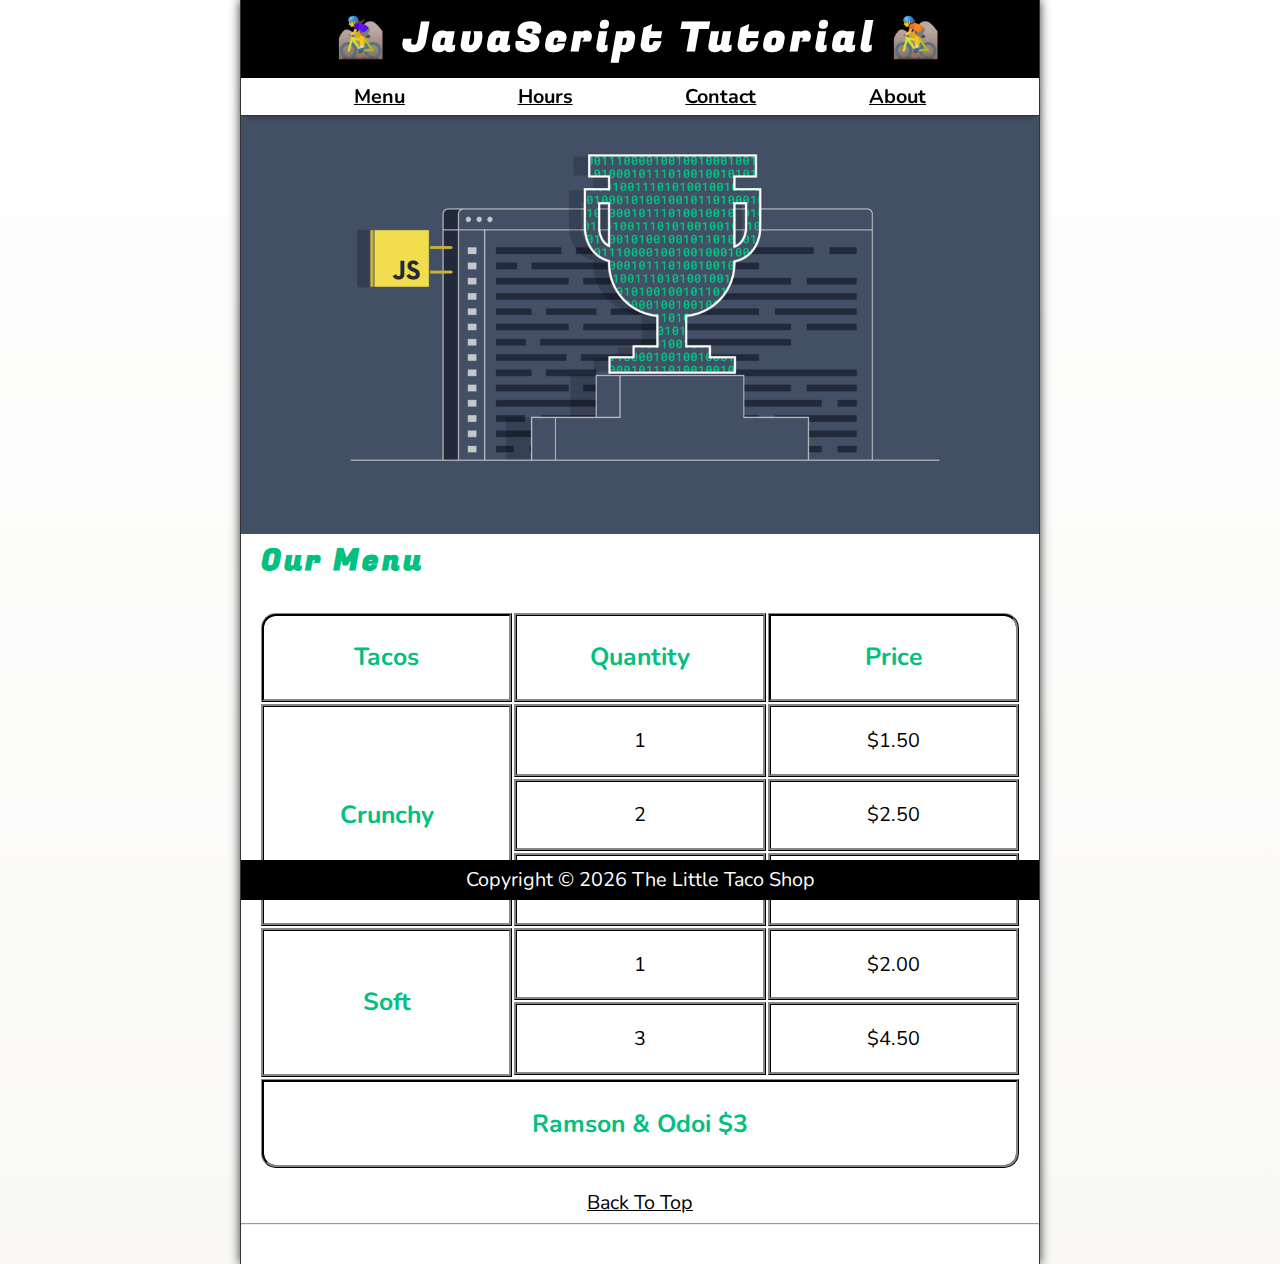
<file: index.html>
<!DOCTYPE html>
<html lang="en">
  <head>
    <meta charset="UTF-8" />
    <meta name="author" content="Ramson Odoi" />
    <meta
      name="description"
      content="The official website for the Little Taco Shop"
    />
    <meta http-equiv="X-UA-Compatible" content="IE=edge" />
    <meta name="viewport" content="width=device-width, initial-scale=1.0" />
    <title>The Little Taco Shop</title>
    <link rel="icon" href="favicon.ico" type="image/x-icon" />
    <link rel="stylesheet" href="/css/style.css">
    <script src="/js/main.js" defer></script>
  </head>

  <body>
    <header class="header">
      <h1 class="header__h1">JavaScript Tutorial</h1>
      <nav class="header__nav">
        <ul class="header__ul">
          <li>
            <a href="#menu"> Menu</a>
          </li>
          <li>
            <a href="hours.html"> Hours</a>
          </li>
          <li>
            <a href="contact.html">Contact</a>
          </li>
          <li>
            <a href="about.html"
              >About</a
            >
          </li>
        </ul>
      </nav>
    </header>
    <section class="hero">
        <h2 class="hero__h2">Bienvenidos!</h2>
        <figure>
            <img
              src="/img/JavaScript-Coding-Challenge_Luke-Newsletter.png"
              alt="JavaScript Coding Challenge"
              title="I love Javascript"
              width="1221"
              height="640"
            />
            <figcaption class="offscreen">JavaScript Coding Challenge</figcaption>
          </figure>
    </section>
    <main class="main">
      <article id="menu" class="main__">
        <h2>
            Our Menu
        </h2>
        <table class="menu__container" aria-describedby="blue">
                <thead>
                    <tr>
                        <th class="menu__header" scope="col">Tacos</th>
                        <th class="menu__header" scope="col">Quantity</th>
                        <th class="menu__header" scope="col">Price</th>
                    </tr>
                </thead>
                <tbody>
                    <tr>
                        <th class="menu__item menu__cr" scope="row" rowspan="3">
                            Crunchy
                        </th>
                        <td class="menu__item">1</td>
                        <td class="menu__item">$1.50</td>
                    </tr>
                    <tr>
                        <td class="menu__item">2</td>
                        <td class="menu__item">$2.50</td>
                    </tr>
                    <tr>
                        <td class="menu__item">3</td>
                        <td class="menu__item">$3.25</td>
                    </tr>
                    <tr>
                        <th class="menu__item menu__sf" scope="row" rowspan="3">Soft</th>
                        <td class="menu__item">1</td>
                        <td class="menu__item">$2.00</td>
                    </tr>
                    <tr>
                        <td class="menu__item">3</td>
                        <td class="menu__item">$4.50</td>
                    </tr>
                   
                </tbody>
                <tfoot>
                    <tr>
                        <td class="menu__item menu__cs" colspan="3"> Ramson &amp; Odoi $3</td>
                    </tr>
                </tfoot>   
        </table>
        <p class="center">
            <a href="#">Back To Top</a>
        </p>
      </article>
    </main>
    <hr>
    <footer class="footer">
        <p>
           <span class="nowrap"> Copyright &copy; <time id="year"></time> </span>
            <span class="nowrap">The Little Taco Shop </span>   
         </p>
    </footer>
  </body>
</html>
</file>
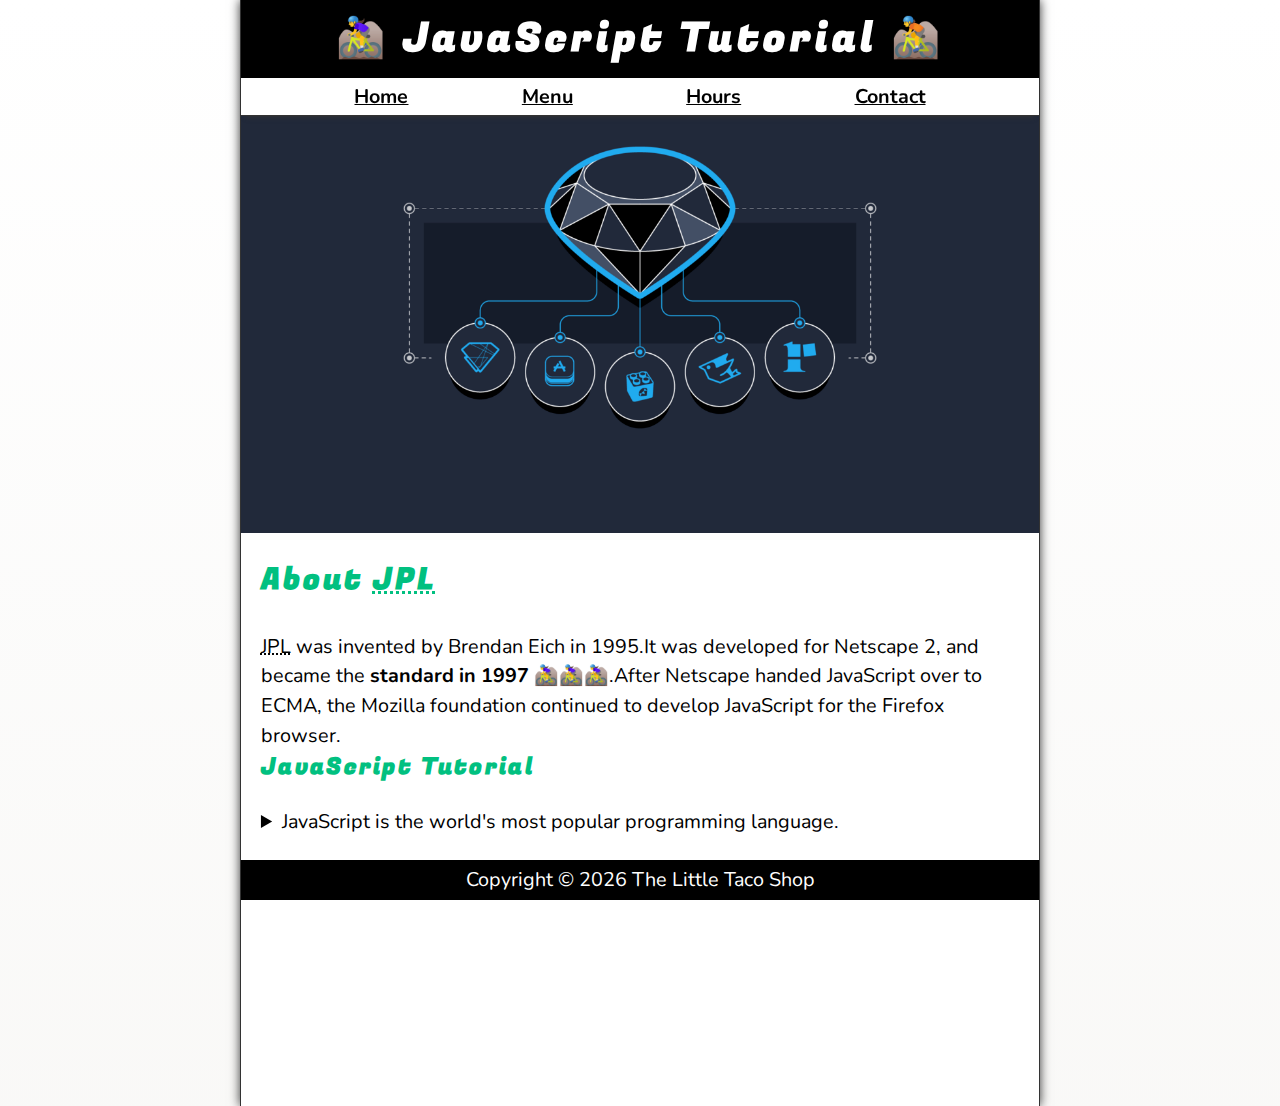
<file: about.html>
<!DOCTYPE html>
<html lang="en">
    <head>
        <meta charset="UTF-8" />
        <meta name="author" content="Ramson Odoi" />
        <meta
          name="description"
          content="About The Little Taco Shop"
        />
        <meta http-equiv="X-UA-Compatible" content="IE=edge" />
        <meta name="viewport" content="width=device-width, initial-scale=1.0" />
        <title>About The Little Taco Shop</title>
        <link rel="icon" href="favicon.ico" type="image/x-icon" />
        <link rel="stylesheet" href="/css/style.css">
        <script src="/js/main.js" defer></script>
      </head>
<body>
    <header class="header">
        <h1 class="header__h1"> JavaScript Tutorial</h1>
        <nav class="header__nav">
          <ul class="header__ul">
            <li>
                <a href="/"
                  >Home</a
                >
              </li>
            <li>
              <a href="/#menu"> Menu</a>
            </li>
            <li>
              <a href="hours.html"> Hours</a>
            </li>
            <li>
              <a href="contact.html">Contact</a>
            </li>
            
          </ul>
        </nav>
      </header>
      <section class="hero">
          <figure>
              <img
                src="img/the-many-shades-of-the-ruby-programming-language-Waldek_Newsletter.png"
                alt="many shades of the ruby programming language"
                title="many shades of the ruby programming language!"
                width="1223"
                height="640"
              />
              <figcaption class="offscreen">The manny shades of the ruby programming language                               </figcaption>
            </figure>
      </section>
      <main class="main">
        <article id="about" class="main__article about">
          <h2>About <abbr title="Javascript Programming Language">JPL</abbr></h2>
          <p>
            <abbr title="Javascript Programming Language">JPL</abbr> was invented
            by Brendan Eich in <time datetime="1995">1995</time>.It was developed
            for Netscape 2, and became the
            <strong>standard in 1997</strong> 🚵‍♀️🚵‍♀️🚵‍♀️.After Netscape handed
            JavaScript over to ECMA, the Mozilla foundation continued to develop
            JavaScript for the Firefox browser.
          </p>
          <aside class="about__trivia">
            <h3>JavaScript Tutorial</h3>
            <details>
              <summary>
                JavaScript is the world's most popular programming language.</summary>
                <p class="about__trivia-answer">
                JavaScript is the programming language of the Web. JavaScript is
                easy to learn
                One of many JavaScript HTML methods is getElementById().
              </p>
            </details>
          </aside>
        </article>
      </main>
      <footer class="footer">
        <p>
          <span class="nowrap"> Copyright &copy; <time id="year"></time> </span>
            <span class="nowrap">The Little Taco Shop </span>   
         </p>
    </footer>
</body>
</html>
</file>
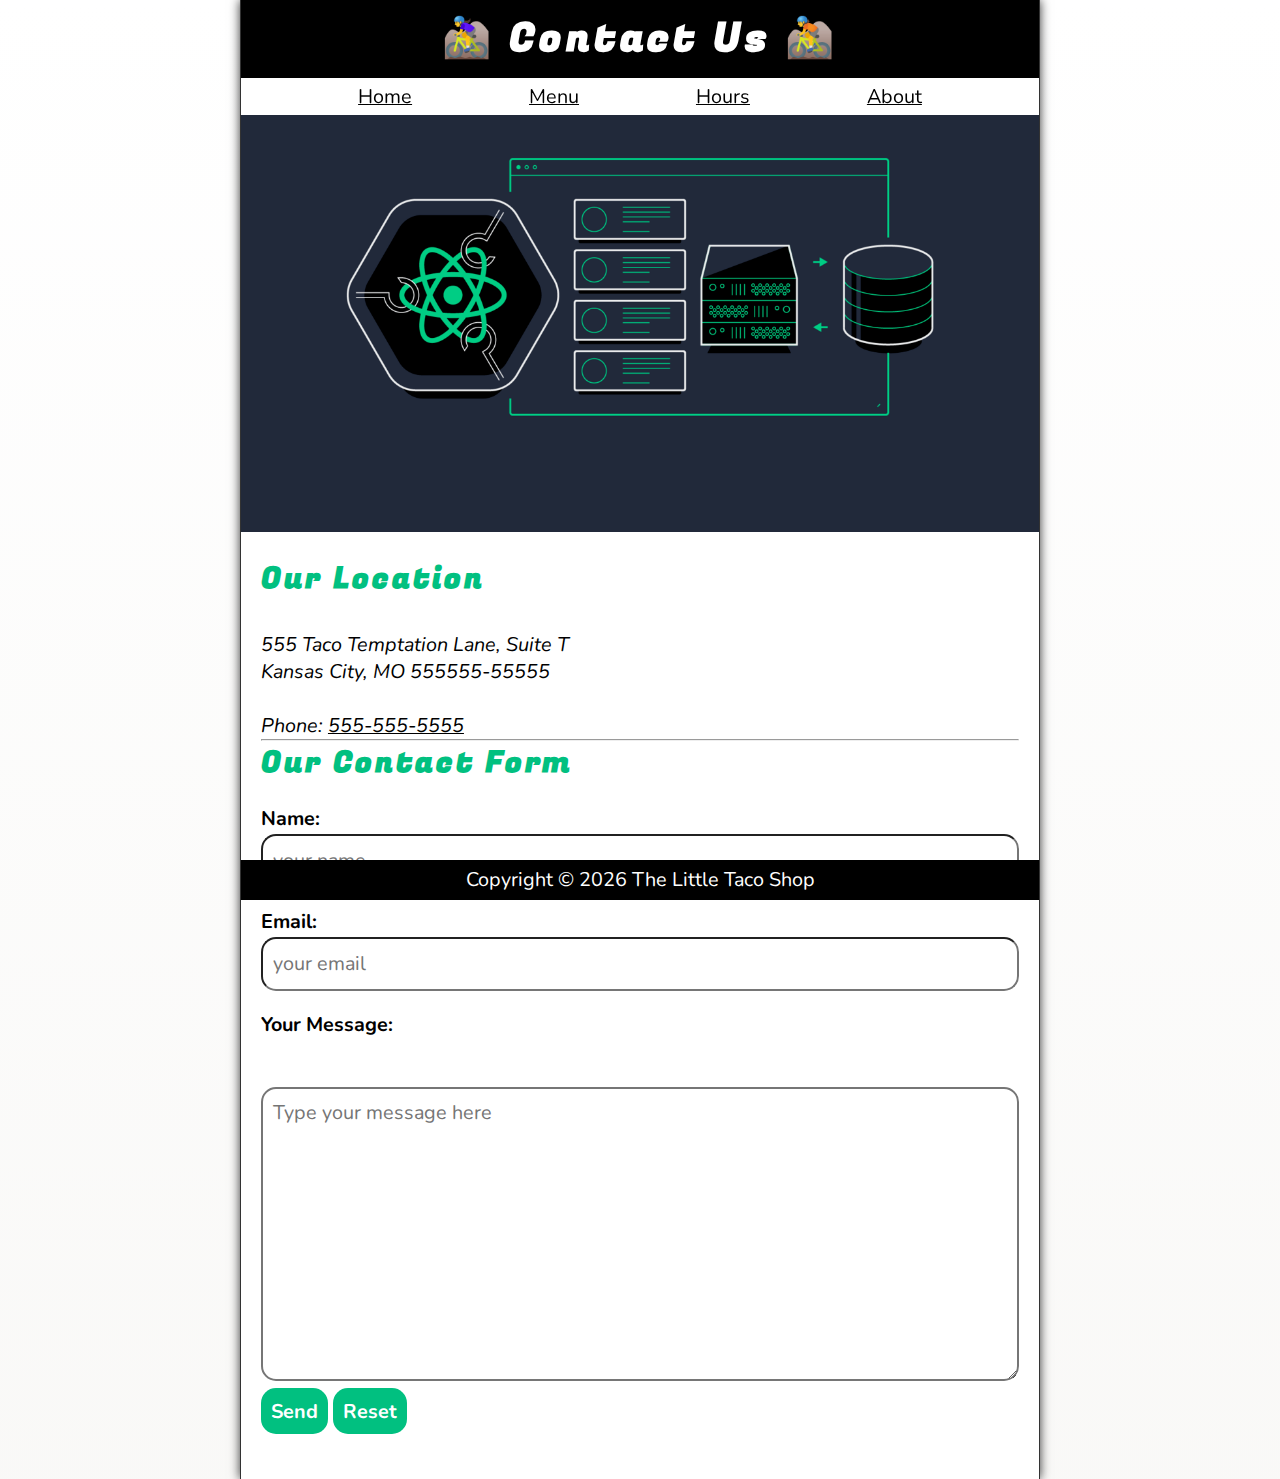
<file: contact.html>
<!DOCTYPE html>
<html lang="en">
  <head>
    <meta charset="UTF-8" />
    <meta name="author" content="Ramson Odoi" />
    <meta
      name="description"
      content="Contact information for The Little Taco Shop"
    />
    <meta http-equiv="X-UA-Compatible" content="IE=edge" />
    <meta name="viewport" content="width=device-width, initial-scale=1.0" />
    <title>Contact Us The - JPL</title>
    <link rel="icon" href="favicon.ico" type="image/x-icon" />
    <link rel="stylesheet" href="/css/style.css">
    <script src="/js/main.js" defer></script>
  </head>
  <body>
    <header class="header">
      <h1 class="header__h1">Contact Us</h1>
      <nav class="heaer__nav">
        <ul class="header__ul">
          <li>
            <a href="/">Home</a>
          </li>

          <li>
            <a href="/#menu">Menu</a>
          </li>
          <li>
            <a href="hours.html"> Hours</a>
          </li>
          <li>
            <a href="about.html">About</a>
          </li>
        </ul>
      </nav>
     
    </header>
    <section class="hero">
        <figure>
            <img
              src="/img/Stale-while-revalidate_Data_Fetching_with_React_Hooks-Waldek_Newsletter-.png"
              alt="stale while revalidate data"
              title="stale while revalidate data"
              width="1223"
              height="640"
            />
            <figcaption class="offscreen"> 
                Little Taco Shop Tacos
            </figcaption>
          </figure>
    </section>
    <main class="main">
        <article class="main__article">
          <article class="main__article">
            <h2>Our Location</h2>
            <address>
              555 Taco Temptation Lane, Suite T <br>
              Kansas City, MO 555555-55555
              <br><br>
              Phone: <a href="tel:+5555555555">555-555-5555</a>
            </address>
          </article>
          <hr>
          <article class="main__article contact">
            <h2 class="contact__h2">Our Contact Form</h2>
            <form action="https://httpbin.org/get" method="get" class="contact__form">
                <fieldset class="contact__fieldset">
                    <legend class="offscreen">
                        Send Us A Message
                    </legend>
                    <p class="contact__p">
                        <label class="contact__label" for="name">Name:</label>
                        <input class="contact__input"type="text" name="name" id="name"
                        placeholder="your name" required>
                    </p>
                    <p class="contact__p">
                      <label class="contact__label" for="email"> Email:</label>
                      <input class="contact__input"type="email" name="email" id="email" placeholder="your email" required>
                    </p>
                    <p class="contact__p">
                      <label class="contact__label" for="message">Your Message:</label>
                    </p>
                    <br>
                    <textarea  class="contact__textarea" name="message" id="message" cols="30" rows="10" placeholder="Type your message here"></textarea>
                </fieldset>
                <button class="contact__button" type="submit">Send</button>
                <button class="contact__button" type="reset">Reset</button>
            </form>
        </article>
    </main>
    <footer class="footer">
      <p>
        <span class="nowrap"> Copyright &copy; <time id="year"></time> </span>
          <span class="nowrap">The Little Taco Shop </span>   
       </p>
  </footer>
  </body>
</html>
</file>
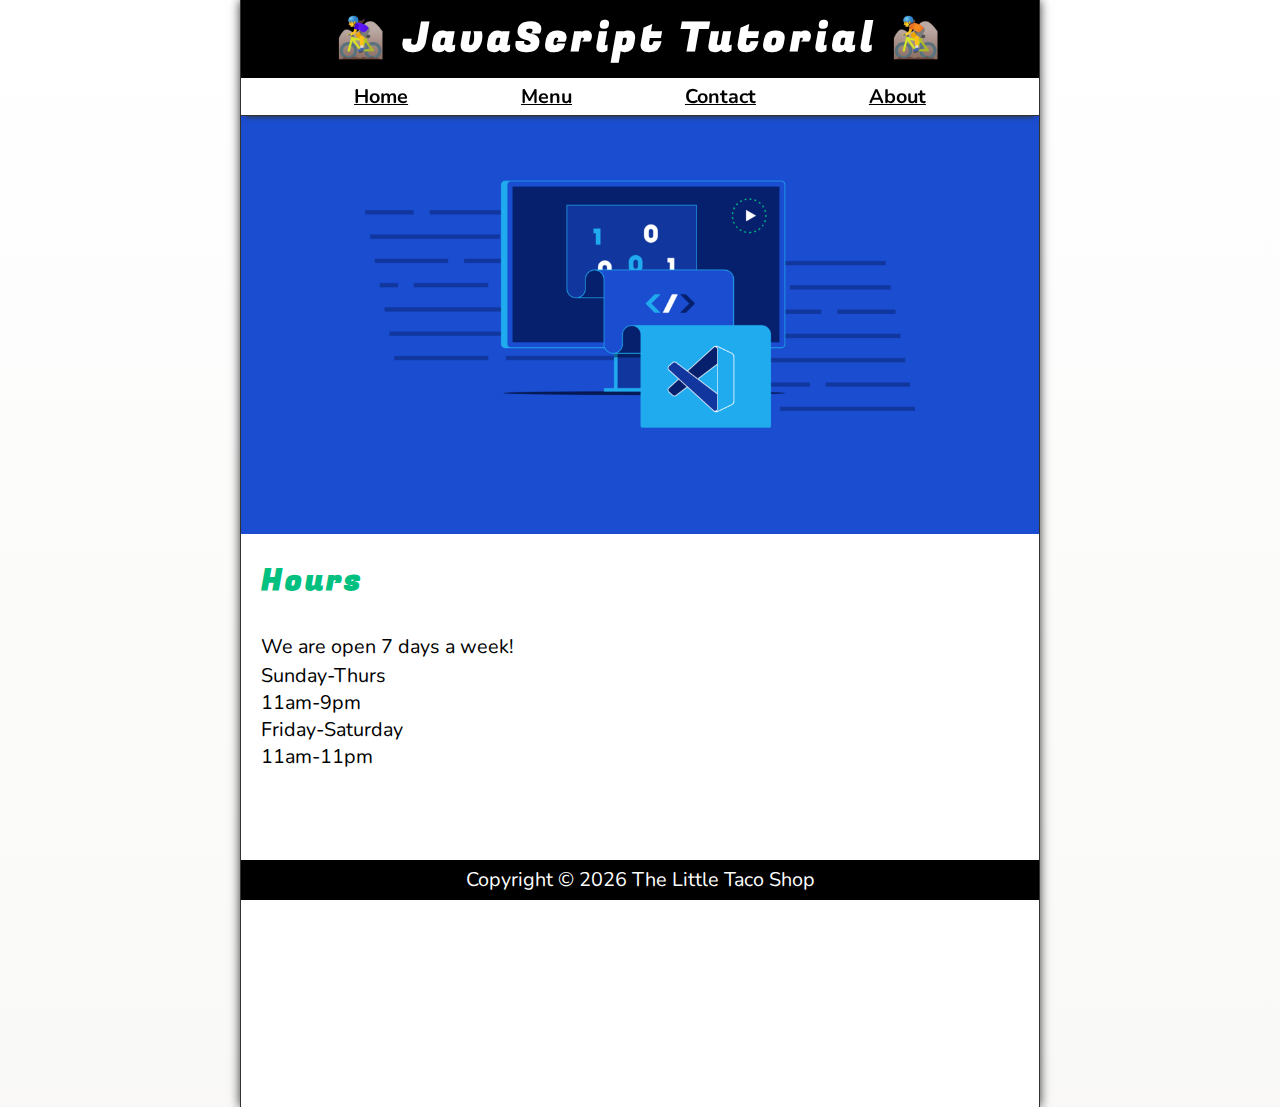
<file: hours.html>
<!DOCTYPE html>
<html lang="en">
  <head>
    <meta charset="UTF-8" />
    <meta http-equiv="X-UA-Compatible" content="IE=edge" />
    <meta name="viewport" content="width=device-width, initial-scale=1.0" />
    <title>LTS Hours</title>
    <link rel="icon" href="favicon.ico" type="image/x-icon" />
    <link rel="stylesheet" href="/css/style.css">
    <script src="/js/main.js" defer></script>
  </head>
  <body>
    <header class="header">
      <h1 class="header__h1">JavaScript Tutorial</h1>
      <nav class="header__nav">
        <ul class="header__ul">
          <li>
            <a href="/">Home</a>
          </li>
          <li>
            <a href="/#menu"> Menu</a>
          </li>
          <li>
            <a href="contact.html">Contact</a>
          </li>
          <li>
            <a href="/about.html">About</a>
          </li>
        </ul>
      </nav>  
    </header>
     <section class="hero">
        <figure>
            <img
              src="/img/VSCode_Tutorial_Lina_Newsletter__.png"
              alt="VSCode Tutorial"
              title="VSCode Tutorial Newsletter"
              width="1221"
              height="640"
            />
            <figcaption class="offscreen">
                A Tray of Tasty Tacos
            </figcaption>
          </figure>
     </section>
    <main class="main">
      <article class="main__article">
        <h2>Hours</h2>
        <p>
            We are open 7 days a week!
        </p>
        <dl>
            <dt>Sunday-Thurs</dt>
            <dd>11am-9pm</dd>
            <dt>Friday-Saturday</dt>
            <dd>11am-11pm</dd>
        </dl>
       
      </article>
    </main>
    <footer class="footer">
      <p>
        <span class="nowrap"> Copyright &copy; <time id="year"></time> </span>
          <span class="nowrap">The Little Taco Shop </span>   
       </p>
  </footer>
  </body>
</html>
</file>
<file: css/style.css>
@import url("https://fonts.googleapis.com/css2?family=Fugaz+One&family=Nunito&display=swap");

/* || RESET */

*,
*::after,
*::before {
  margin: 0;
  padding: 0;
  box-sizing: border-box;
}

img {
  display: block;
  max-width: 100%;
  height: auto;
}

input,
button,
textarea {
  font: inherit;
}

/* || VARIABLES */

:root {
  /* FONTS*/
  --FF: "Nunito", sans-serif;
  --FF-HEADING: "Fugaz One", cursive;
  --FS: clamp(1rem, 2.2vh, 1.5rem);

  /* COLORS */
  --BGCOLOR-FADE: #f3f2ef7d;
  --BGCOLOR: #ffffff;
  --BGIMAGE: linear-gradient(to bottom, var(--BGCOLOR), var(--BGCOLOR-FADE));
  --BODY-BGCOLOR: #fff;
  --BORDER-COLOR: #333;
  --BUTTON-COLOR:#fff;
  --FONT-COLOR: #000;
  --HEADER-BGCOLOR: #000;
  --HEADER-COLOR: #fff;
  --HERO-BGCOLOR: #c1dad2;
  --HERO-COLOR: #fff;
  --HIGHLIGHT-COLOR: #01c080;
  --LINK-ACTIVE: #f1dd4e;
  --LINK-COLOR: #000;
  --LINK-HOVER: hsla(0, 0%, 0%, 0.6);
  --NAV-BGCOLOR: #fff;

  /* BORDERS*/
  --BORDERS: 1px solid var(--BORDER-COLOR);
  --BORDER-RADIUS: 15px;

  /* STANDARD PADDING */

  --PADDING-TB: 0.25em; /*TB means top bottom*/
  --PADDING-SIDE: 2.5%;

  /* STANDARD MARGIN */

  --MARGIN: clamp(1em. 2.5vh, 1.5em);
}

@media (prefers-color-scheme:dark) {
    :root {
        --BGCOLOR-FADE: gray;
        --BGCOLOR:#000;
        --BODY-BGCOLOR:#333;
        --BORDER-COLOR:whitesmoke;
        --BUTTON-COLOR: #000;
        --FONT-COLOR:whitesmoke;
        --HEADER-COLOR:whitesmoke;
        --HERO-COLOR: #333;
        --HIGHLIGHT-COLOR:whitesmoke;
        --LINK-ACTIVE:rgb(252, 200, 103);
        --LINK-COLOR:whitesmoke;
        --LINK-HOVER:orange;
        --NAV-BGCOLOR: rgb(20, 20, 20); 

     }
}

/* || UTLILITY CLASSES*/

.offscreen {
  position: absolute;
  left: -10000px;
}

.nowrap {
  white-space: nowrap;
}

.center {
  text-align: center;
}

/* || GENERAL STYLES */

html {
  scroll-behavior: smooth;
  font-size: var(--FS);
  font-family: var(--FF);
  background-color: var(--BGCOLOR);
  background-image: var(--BGIMAGE);
}

body {
  background-color: var(--BODY-BGCOLOR);
  color: var(--FONT-COLOR);
  min-height: 100vh;
  max-width: 800px;
  margin: 0 auto;
  border-left: var(--BORDERS);
  border-right: var(--BORDERS);
  box-shadow: 0 0 10px var(--BORDER-COLOR);
}

h1,
h2,
h3 {
  font-family: var(--FF-HEADING);
  letter-spacing: 0.1em;
}

h2,
h3 {
  margin-bottom: 1em;
  color: var(--HIGHLIGHT-COLOR);
}

p {
  line-height: 1.5;
}

a:any-link {
  color: var(--LINK-COLOR);
}

a:hover,
a:focus-visible {
  color: var(--LINK-HOVER);
}

a:active {
  color: var(--LINK-ACTIVE);
}

/* ||HEADER */

.header {
  position: sticky;
  top: 0;
  z-index: 1;
}

.header__h1 {
  text-align: center;
  background-color: var(--HEADER-BGCOLOR);
  color: var(--HEADER-COLOR);
  padding: var(--PADDING-TB) var(--PADDING-SIDE);
}

.header__nav {
    background-color: var(--NAV-BGCOLOR);
    border-bottom: var(--BORDERS);
    font-weight: bold;
    box-shadow: 0 6px 5px -5px var(--BORDER-COLOR);
}

.header__ul {
    padding: var(--PADDING-TB) var(--PADDING-SIDE);
    list-style-type: none;
    display: flex;
    justify-content: space-evenly;
    gap: 1rem;
}

/* || HERO */

.hero {
    position: relative;
}

.hero__h2 {
    background-color: var(--HERO-BGCOLOR);
    color: var(--HERO-COLOR);
    padding: 0.25em 0.5em;
    text-shadow: 2px 2px 5px var(--BORDER-COLOR);
    position: absolute;
    top: -100px;
    left: 20px;
    animation: showWelcome 0.5s ease-in-out 1s forwards;
}

@keyframes showWelcome {
    0% {
        top: -20px;
        transform: skew(0deg, -5deg);
        scaleY:(0);
    }

    80%  {
        top: 30px;
        transform: skew(10deg, -5deg);
        scaleY:(1.2);
    }

    100% {
        top: 20px;
        transform: skew(-10deg, -5deg);
        scaleY:(1);
    }
}

/* || FOOTER */

.footer {
    position: sticky;
    bottom: 0;
    background-color: var(--HEADER-BGCOLOR);
    color: var(--HEADER-COLOR);
    padding: var(--PADDING-TB) var(--PADDING-SIDE);
    text-align: center;
}

/* || MAIN */

.main {
    padding: var(--PADDING-TB) var(--PADDING-SIDE);
}

.main__article {
    scroll-margin-top: 6.5rem;
    margin: var(--MARGIN);
}

.main__article:first-child {
    margin-top: 1em;
}

.main__article:last-child {
    min-height: calc(100vh - 20rem);
}

/* || ABOUT */
.about__trivia {
    margin: var(--MARGIN);
}

.about__trivia-answer{
    margin-top: 1em;
}

/* || CONTACT */

.contact__h2 {
    margin: 0;
}

.contact__fieldset {
    border: none;
}

.contact__p {
    margin: 1em 0;
}

.contact__label {
    display: block;
    font-weight: bold;
}

.contact__input,
.contact__textarea {
    padding: 0.5em;
    border-radius: var(--BORDER-RADIUS);
    border-width: 2px;
    width: 100%;
}

.contact__button {
    padding: 0.5em;
    border-radius: var(--BORDER-RADIUS);
    background-color: var(--HIGHLIGHT-COLOR);
    color: var(--BUTTON-COLOR);
    border: none;
    font-weight: bold;
}

/* || MENU */

thead,
tbody,
tfoot,
tr {
    display: contents;
}

.menu__container {
    display: grid;
    grid-template-columns: repeat(3, 1fr);
    grid-template-areas: 
    "hd1 hd2 hd3" /*headers*/
    "cr cr1 c1p" /*Crunchy*/
    "cr cr2 c2p"
    "cr cr3 c3p"
    "sf sf1 sf1p" /*Soft*/
    "sf sf2 sf2p"
    "sf sf3 sf3p"
    "cs cs cs";/*ramson & odoi*/
    gap:0.1em;
    margin-bottom: 1em;
}

.menu__cr {
    grid-area: cr;
}

.menu__sf {
    grid-area: sf;
}

.menu__cs {
    grid-area: cs;
}

.menu__cr,
.menu__sf,
.menu__cs,
.menu__header {
    color: var(--HIGHLIGHT-COLOR);
    font-weight: bold;
    height: 100%;
    display: grid;
    place-content: center;
}


.menu__header,
.menu__item {
    width: 100%;
    padding: 1em;
    border: medium  ridge var(--BORDER-COLOR);
}

.menu__item {
    display: grid;
    place-content: center;
}

thead th:first-child {
    border-top-left-radius: var(--BORDER-RADIUS);
}

thead th:last-child {
    border-top-right-radius: var(--BORDER-RADIUS);
}

tfoot td {
    border-bottom-left-radius: var(--BORDER-RADIUS);
    border-bottom-right-radius: var(--BORDER-RADIUS);
}

@media screen and (min-width: 576px) {
    .header__h1::before {
        content: '🚵‍♀️  ';
    }
    .header__h1::after {
        content: '  🚵';
    }

    .menu__header,
    .menu__cr,
    .menu__sf,
    .menu__cs {
        font-size: 125%;
    }
}
</file>
